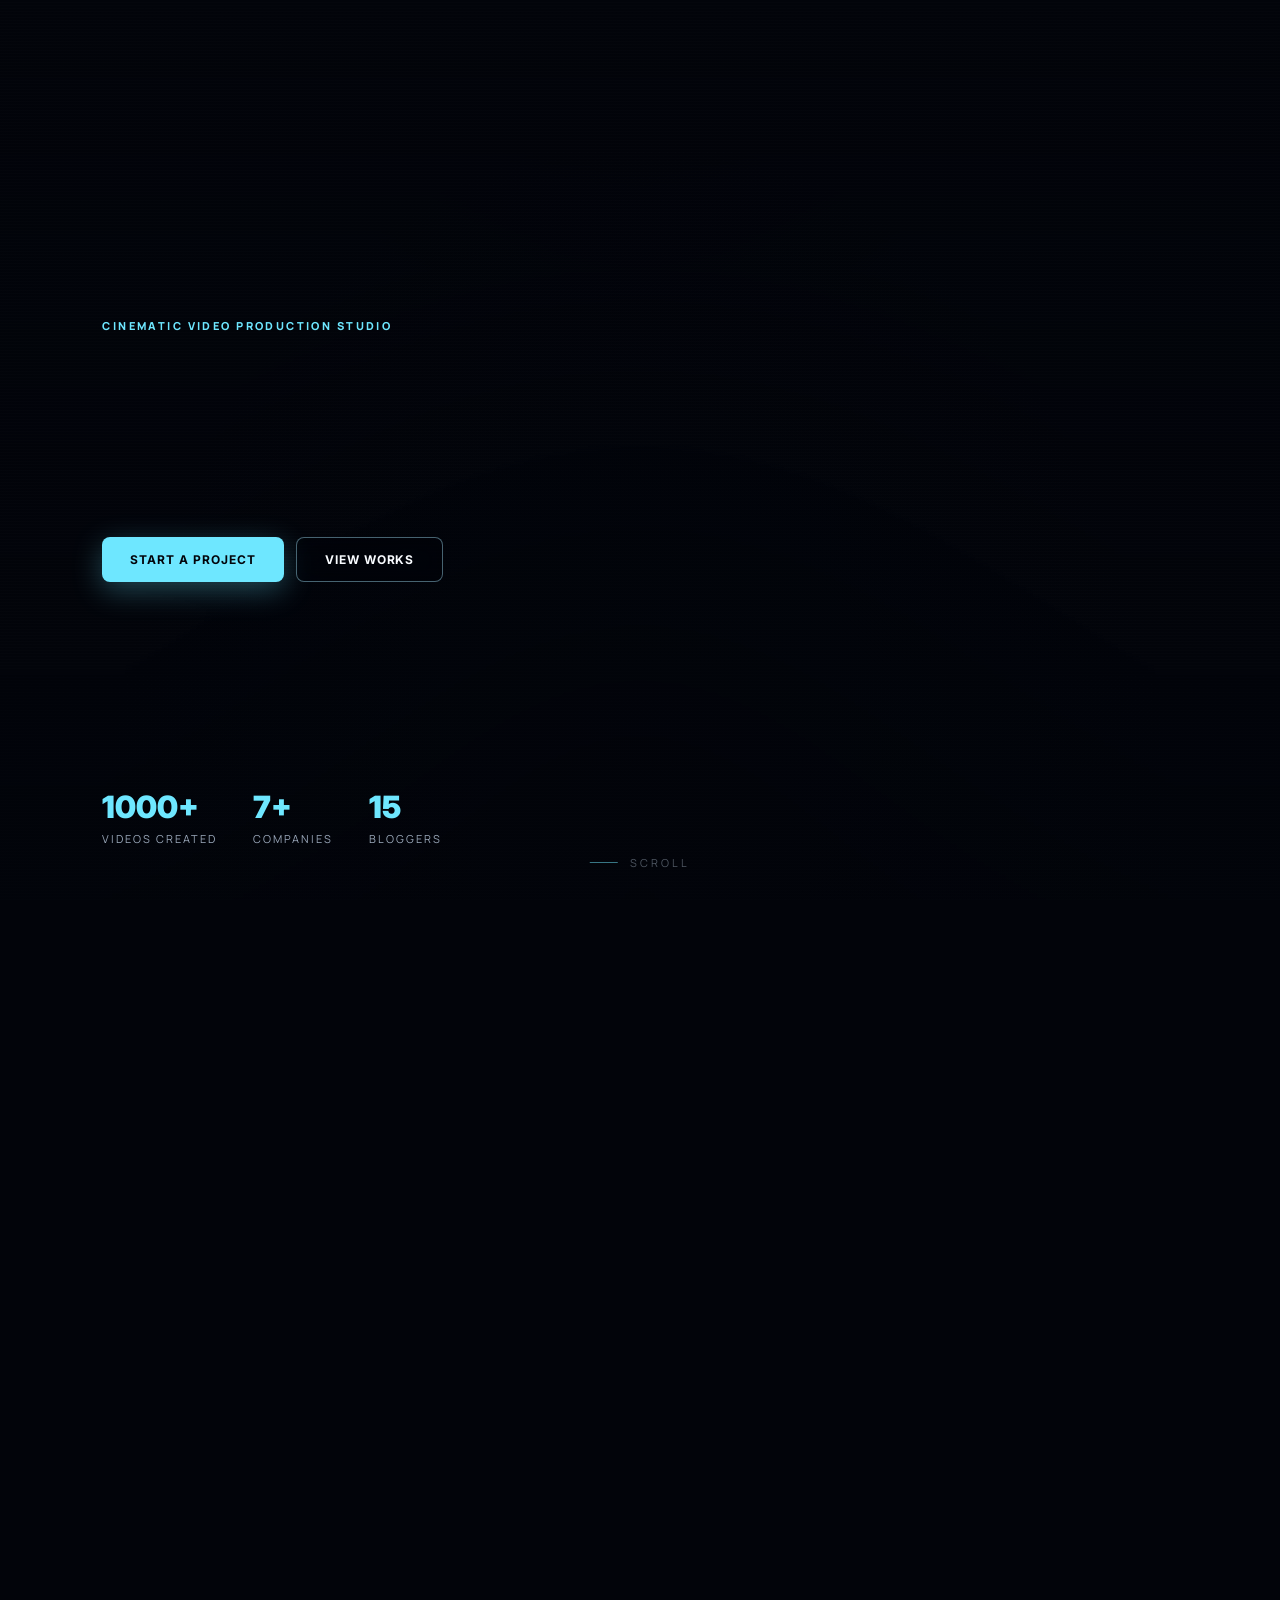
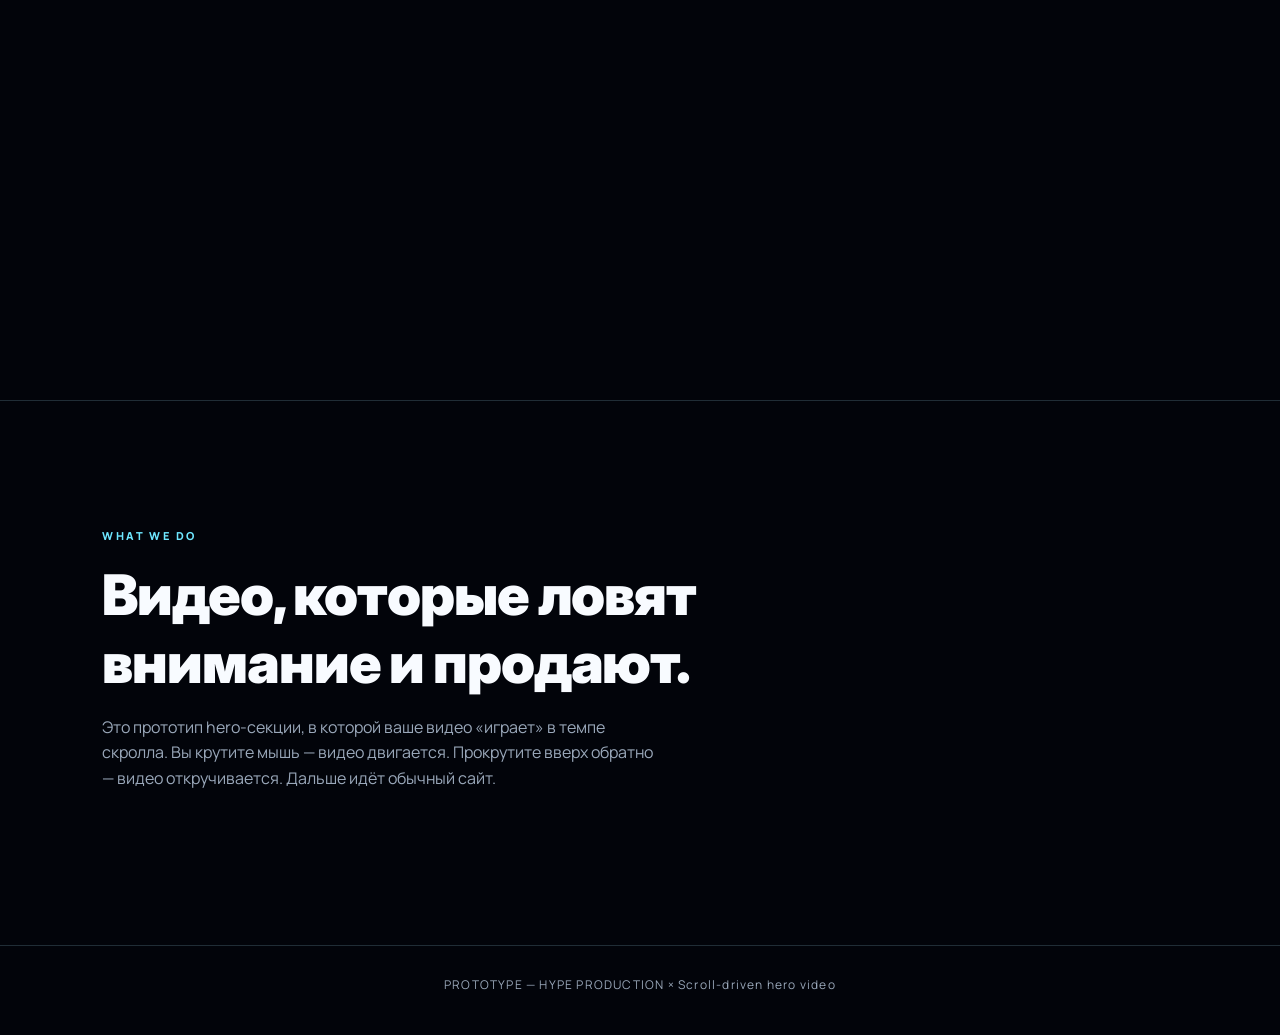
<file: hero-scroll-video.html>
<!doctype html>
<html lang="ru">
<head>
  <meta charset="UTF-8" />
  <meta name="viewport" content="width=device-width, initial-scale=1.0" />
  <title>HYPE PRODUCTION | Hero scroll-video prototype</title>
  <link rel="preconnect" href="https://fonts.googleapis.com" />
  <link rel="preconnect" href="https://fonts.gstatic.com" crossorigin />
  <link
    href="https://fonts.googleapis.com/css2?family=Inter:wght@700;800;900&family=Manrope:wght@400;500;600;700;800&display=swap"
    rel="stylesheet"
  />
  <style>
    :root {
      --bg: #02040a;
      --text: #f8fbff;
      --muted: #9aa8ba;
      --line: rgba(167, 230, 255, 0.18);
      --line-strong: rgba(167, 230, 255, 0.42);
      --blue: #6ee7ff;
      --violet: #9b8cff;
    }
    * { box-sizing: border-box; }
    html, body {
      margin: 0; padding: 0;
      background: var(--bg);
      color: var(--text);
      font-family: "Manrope", Arial, sans-serif;
      -webkit-font-smoothing: antialiased;
    }

    .scroll-progress {
      position: fixed; top: 0; left: 0;
      z-index: 100;
      width: 0; height: 3px;
      background: linear-gradient(90deg, var(--blue), var(--violet));
      box-shadow: 0 0 22px rgba(110, 231, 255, 0.5);
    }

    /* Scrollable wrapper (это управляет длиной анимации) */
    .scroll-area {
      position: relative;
      height: 400vh; /* 4 экрана прокрутки = длительность видео */
    }
    .scroll-sticky {
      position: sticky;
      top: 0;
      width: 100%;
      height: 100vh;
      overflow: hidden;
    }

    .hero-video {
      position: absolute;
      inset: 0;
      width: 100%;
      height: 100%;
      object-fit: cover;
    }
    .hero-darken {
      position: absolute;
      inset: 0;
      background:
        radial-gradient(ellipse at 50% 100%, rgba(2, 4, 10, 0.7), transparent 60%),
        linear-gradient(180deg, rgba(2, 4, 10, 0.5) 0%, rgba(2, 4, 10, 0.15) 30%, rgba(2, 4, 10, 0.7) 100%);
      pointer-events: none;
    }
    .hero-noise {
      position: absolute;
      inset: 0;
      pointer-events: none;
      background-image:
        repeating-linear-gradient(0deg, rgba(255,255,255,0.02) 0 1px, transparent 1px 3px);
      mix-blend-mode: overlay;
      opacity: 0.4;
    }

    .hero-content {
      position: absolute;
      inset: 0;
      display: flex;
      flex-direction: column;
      justify-content: center;
      padding: 0 8vw;
      z-index: 2;
    }
    .eyebrow {
      color: var(--blue);
      letter-spacing: 0.22em;
      font-size: 11px;
      text-transform: uppercase;
      font-weight: 800;
      margin: 0 0 16px;
      transition: transform 0.5s ease, opacity 0.5s ease;
    }
    .hero-content h1 {
      font-family: "Inter", sans-serif;
      font-weight: 900;
      font-size: clamp(48px, 9vw, 140px);
      line-height: 0.92;
      margin: 0 0 22px;
      letter-spacing: -0.03em;
    }
    .hero-content h1 .gradient {
      background: linear-gradient(90deg, var(--blue), var(--violet));
      -webkit-background-clip: text;
      background-clip: text;
      color: transparent;
    }
    .hero-text {
      color: var(--text);
      font-size: clamp(18px, 1.8vw, 24px);
      max-width: 620px;
      line-height: 1.4;
      margin: 0 0 28px;
    }
    .hero-actions {
      display: flex;
      gap: 12px;
      flex-wrap: wrap;
    }
    .btn-primary, .btn-ghost {
      display: inline-flex;
      align-items: center;
      padding: 14px 28px;
      border-radius: 8px;
      font-family: "Inter", sans-serif;
      font-weight: 700;
      letter-spacing: 0.08em;
      text-transform: uppercase;
      font-size: 12px;
      text-decoration: none;
    }
    .btn-primary {
      background: var(--blue);
      color: #02040a;
      box-shadow: 0 8px 30px rgba(110, 231, 255, 0.3);
    }
    .btn-ghost {
      border: 1px solid var(--line-strong);
      color: var(--text);
      backdrop-filter: blur(10px);
      background: rgba(2, 4, 10, 0.35);
    }

    .stats {
      position: absolute;
      bottom: 6vh;
      left: 8vw;
      right: 8vw;
      display: flex;
      gap: 36px;
      flex-wrap: wrap;
      z-index: 2;
      color: var(--text);
    }
    .stats div { display: flex; flex-direction: column; gap: 6px; }
    .stats strong {
      font-family: "Inter", sans-serif;
      font-weight: 900;
      font-size: clamp(22px, 2.4vw, 32px);
      color: var(--blue);
    }
    .stats span {
      font-size: 11px;
      letter-spacing: 0.18em;
      text-transform: uppercase;
      color: var(--muted);
    }

    /* Animated word-by-word reveal driven by scroll */
    .reveal-word {
      display: inline-block;
      opacity: 0;
      transform: translateY(40px);
      transition: opacity 0.5s ease, transform 0.5s ease;
    }
    .reveal-word.shown {
      opacity: 1;
      transform: translateY(0);
    }

    .scroll-hint {
      position: absolute;
      bottom: 30px;
      left: 50%;
      transform: translateX(-50%);
      color: var(--muted);
      font-size: 11px;
      letter-spacing: 0.28em;
      text-transform: uppercase;
      z-index: 2;
      display: flex;
      align-items: center;
      gap: 12px;
      opacity: 0.5;
      transition: opacity 0.4s ease;
    }
    .scroll-hint::before { content: ""; width: 28px; height: 1px; background: var(--blue); }

    /* Section below hero, чтобы было куда «выйти» из sticky */
    .next-section {
      position: relative;
      padding: 14vh 8vw;
      background: var(--bg);
      border-top: 1px solid var(--line);
    }
    .next-section .eyebrow {
      color: var(--blue);
      letter-spacing: 0.22em;
      font-size: 11px;
      text-transform: uppercase;
      font-weight: 800;
    }
    .next-section h2 {
      font-family: "Inter", sans-serif;
      font-weight: 900;
      font-size: clamp(28px, 4.5vw, 56px);
      letter-spacing: -0.02em;
      margin: 16px 0 18px;
      max-width: 820px;
    }
    .next-section p {
      color: var(--muted);
      max-width: 560px;
      line-height: 1.6;
    }
    .footer-note {
      text-align: center;
      padding: 30px;
      color: var(--muted);
      font-size: 12px;
      letter-spacing: 0.1em;
      border-top: 1px solid var(--line);
    }
  </style>
</head>
<body>
  <div class="scroll-progress" aria-hidden="true"></div>

  <section class="scroll-area">
    <div class="scroll-sticky">
      <video
        class="hero-video"
        id="heroVideo"
        muted
        playsinline
        preload="auto"
        aria-hidden="true"
      >
        <source src="assets/hero-video.mp4" type="video/mp4" />
      </video>
      <div class="hero-darken"></div>
      <div class="hero-noise"></div>

      <div class="hero-content">
        <p class="eyebrow">Cinematic video production studio</p>
        <h1>
          <span class="reveal-word">HYPE</span>
          <span class="reveal-word">PRODUCTION</span>
        </h1>
        <p class="hero-text">
          <span class="reveal-word">Воплощаем</span>
          <span class="reveal-word">любые</span>
          <span class="reveal-word">идеи —</span>
          <span class="reveal-word">от</span>
          <span class="reveal-word">reels</span>
          <span class="reveal-word">до</span>
          <span class="reveal-word"><span class="gradient">cinematic-сайтов.</span></span>
        </p>
        <div class="hero-actions">
          <a class="btn-primary" href="#contact">Start a project</a>
          <a class="btn-ghost" href="#works">View works</a>
        </div>
      </div>

      <div class="stats">
        <div><strong>1000+</strong><span>videos created</span></div>
        <div><strong>7+</strong><span>companies</span></div>
        <div><strong>15</strong><span>bloggers</span></div>
      </div>

      <div class="scroll-hint" id="scrollHint">Scroll</div>
    </div>
  </section>

  <section class="next-section">
    <p class="eyebrow">What we do</p>
    <h2>Видео, которые ловят внимание и продают.</h2>
    <p>Это прототип hero-секции, в которой ваше видео «играет» в темпе скролла. Вы крутите мышь — видео двигается. Прокрутите вверх обратно — видео откручивается. Дальше идёт обычный сайт.</p>
  </section>

  <p class="footer-note">PROTOTYPE — HYPE PRODUCTION × Scroll-driven hero video</p>

  <script>
    const video = document.getElementById('heroVideo');
    const scrollArea = document.querySelector('.scroll-area');
    const sticky = document.querySelector('.scroll-sticky');
    const progressBar = document.querySelector('.scroll-progress');
    const scrollHint = document.getElementById('scrollHint');
    const revealWords = document.querySelectorAll('.reveal-word');

    let targetTime = 0;
    let videoDuration = 0;
    let ready = false;

    function clamp(v, lo, hi) { return Math.max(lo, Math.min(hi, v)); }
    function smoothstep(e0, e1, x) {
      const t = clamp((x - e0) / (e1 - e0), 0, 1);
      return t * t * (3 - 2 * t);
    }

    // Wait for metadata so we know duration
    video.addEventListener('loadedmetadata', () => {
      videoDuration = video.duration || 8; // fallback
      ready = true;
      onScroll();
    });

    // Force load
    video.load();
    // After short timeout, if metadata still not loaded (some browsers), use fallback
    setTimeout(() => {
      if (!ready) {
        videoDuration = video.duration || 8;
        ready = true;
      }
    }, 1500);

    function onScroll() {
      const rect = scrollArea.getBoundingClientRect();
      const total = scrollArea.offsetHeight - window.innerHeight;
      const progress = clamp(-rect.top / total, 0, 1);

      if (ready && videoDuration > 0) {
        // Cap a touch before the end so the last frame doesn't freeze awkwardly
        targetTime = progress * (videoDuration - 0.05);
      }

      // Words reveal in waves
      const wordCount = revealWords.length;
      revealWords.forEach((w, i) => {
        const wordProg = i / Math.max(1, wordCount - 1);
        const showAt = 0.05 + wordProg * 0.35; // распределяем появление слов на первые ~40% скролла
        w.classList.toggle('shown', progress > showAt);
      });

      // Scroll hint fades out fast
      scrollHint.style.opacity = progress < 0.05 ? 0.5 : 0;

      // Global progress bar
      const totalScrollable = document.documentElement.scrollHeight - window.innerHeight;
      const globalProg = totalScrollable > 0 ? window.scrollY / totalScrollable : 0;
      progressBar.style.width = `${globalProg * 100}%`;
    }
    window.addEventListener('scroll', onScroll, { passive: true });
    window.addEventListener('resize', onScroll);

    // Smoothly seek the video towards targetTime in a RAF loop
    // (instant seeking on every scroll event causes hard jumps)
    let currentTime = 0;
    function tick() {
      requestAnimationFrame(tick);
      if (!ready) return;
      // ease toward target
      const diff = targetTime - currentTime;
      if (Math.abs(diff) > 0.001) {
        currentTime += diff * 0.18;
        try { video.currentTime = currentTime; } catch (e) {}
      }
    }
    tick();
    onScroll();
  </script>
</body>
</html>
</file>
